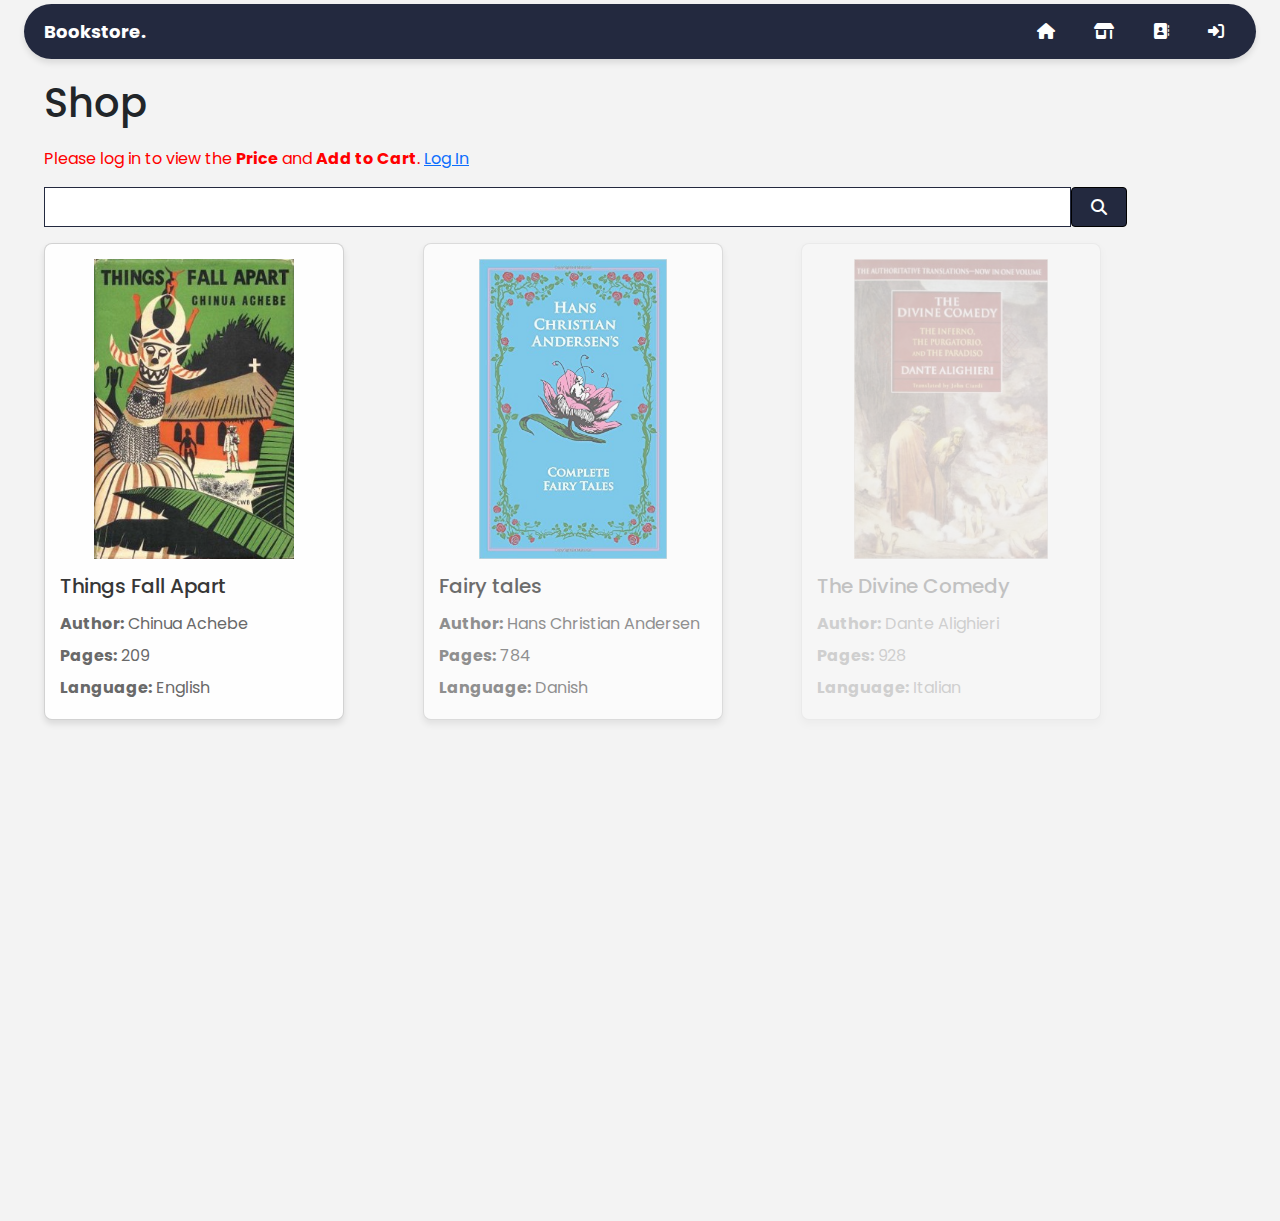
<file: books.html>
<!DOCTYPE html>
<html lang="en">
  <head>
    <meta charset="UTF-8" />
    <meta name="viewport" content="width=device-width, initial-scale=1.0" />
    <title>Shop</title>

    <!-- Jquery plugin -->
    <script src="https://ajax.googleapis.com/ajax/libs/jquery/3.7.1/jquery.min.js"></script>

    <!-- Importing google fonts poppins -->
    <link rel="preconnect" href="https://fonts.googleapis.com" />
    <link rel="preconnect" href="https://fonts.gstatic.com" crossorigin />
    <link
      href="https://fonts.googleapis.com/css2?family=Poppins:ital,wght@0,100;0,200;0,300;0,400;0,500;0,600;0,700;0,800;0,900;1,100;1,200;1,300;1,400;1,500;1,600;1,700;1,800;1,900&display=swap"
      rel="stylesheet"
    />
    <link
      href="https://cdnjs.cloudflare.com/ajax/libs/font-awesome/6.7.1/css/all.min.css"
      rel="stylesheet"
    />

    <!-- Link to bootstrap -->
    <link
      href="https://cdn.jsdelivr.net/npm/bootstrap@5.3.3/dist/css/bootstrap.min.css"
      rel="stylesheet"
      integrity="sha384-QWTKZyjpPEjISv5WaRU9OFeRpok6YctnYmDr5pNlyT2bRjXh0JMhjY6hW+ALEwIH"
      crossorigin="anonymous"
    />
    <script
      src="https://cdn.jsdelivr.net/npm/bootstrap@5.3.3/dist/js/bootstrap.bundle.min.js"
      integrity="sha384-YvpcrYf0tY3lHB60NNkmXc5s9fDVZLESaAA55NDzOxhy9GkcIdslK1eN7N6jIeHz"
      crossorigin="anonymous"
    ></script>

    <link rel="stylesheet" href="css/books.css" />
    <link rel="stylesheet" href="css/base.css" />
  </head>
  <body>
    <span id="navigation"></span>

    <div class="container" id="container">
      <h1 class="shopTitle">Shop</h1>
      <div id="notLoggedInMsg"></div>

      <div class="search">
        <input name="search" id="searchText" type="text" />
        <button class="searchIcon" id="search">
          <i class="fa-solid fa-magnifying-glass"></i>
        </button>
      </div>
      <div id="bookContainer"></div>
    </div>
    <script src="js/books.js"></script>
    <script src="js/common.js"></script>
  </body>
</html>
</file>
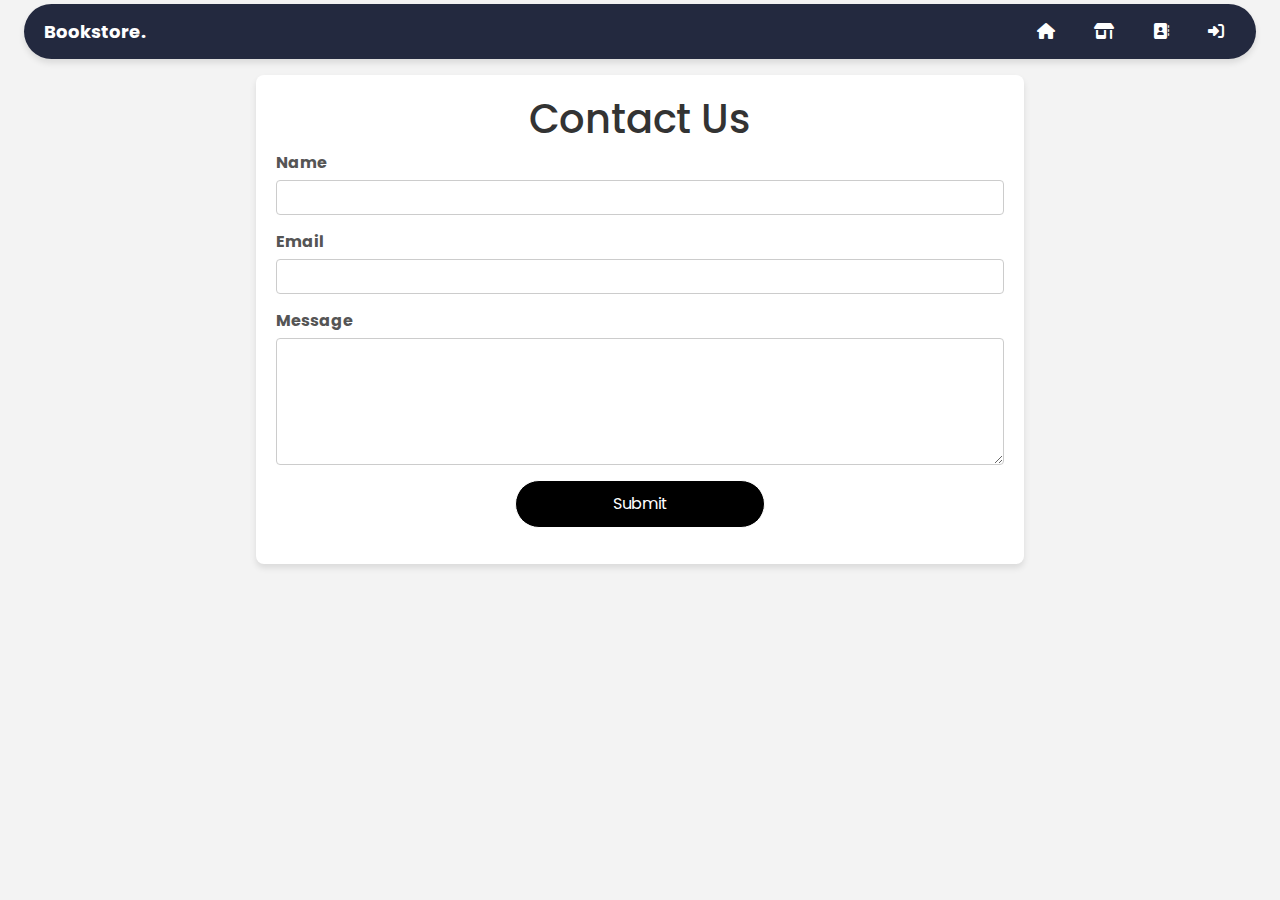
<file: contact.html>
<!DOCTYPE html>
<html lang="en">
  <head>
    <meta charset="UTF-8" />
    <meta name="viewport" content="width=device-width, initial-scale=1.0" />
    <title>Contact Us</title>

    <!-- Jquery plugin -->
    <script src="https://ajax.googleapis.com/ajax/libs/jquery/3.7.1/jquery.min.js"></script>

    <!-- Importing google fonts poppins -->
    <link rel="preconnect" href="https://fonts.googleapis.com" />
    <link rel="preconnect" href="https://fonts.gstatic.com" crossorigin />
    <link
      href="https://fonts.googleapis.com/css2?family=Poppins:ital,wght@0,100;0,200;0,300;0,400;0,500;0,600;0,700;0,800;0,900;1,100;1,200;1,300;1,400;1,500;1,600;1,700;1,800;1,900&display=swap"
      rel="stylesheet"
    />

    <link
      href="https://cdnjs.cloudflare.com/ajax/libs/font-awesome/6.7.1/css/all.min.css"
      rel="stylesheet"
    />

    <!-- Link to bootstrap -->
    <link
      href="https://cdn.jsdelivr.net/npm/bootstrap@5.3.3/dist/css/bootstrap.min.css"
      rel="stylesheet"
      integrity="sha384-QWTKZyjpPEjISv5WaRU9OFeRpok6YctnYmDr5pNlyT2bRjXh0JMhjY6hW+ALEwIH"
      crossorigin="anonymous"
    />
    <script
      src="https://cdn.jsdelivr.net/npm/bootstrap@5.3.3/dist/js/bootstrap.bundle.min.js"
      integrity="sha384-YvpcrYf0tY3lHB60NNkmXc5s9fDVZLESaAA55NDzOxhy9GkcIdslK1eN7N6jIeHz"
      crossorigin="anonymous"
    ></script>

    <link rel="stylesheet" href="css/contact.css" />
    <link rel="stylesheet" href="css/base.css" />
  </head>
  <body>
    <span id="navigation"></span>

    <div class="container">
      <h1>Contact Us</h1>
      <form id="contactForm">
        <label for="name">Name</label>
        <input type="text" id="name" name="name" required />

        <label for="email">Email</label>
        <input type="email" id="email" name="email" required />

        <label for="message">Message</label>
        <textarea id="message" name="message" rows="5" required></textarea>

        <div class="contactBtnGroup">
          <button type="submit" class="btn secBtn">Submit</button>
        </div>
      </form>
      <p id="statusMessage"></p>
    </div>
    <script src="js/contact.js"></script>
    <script src="js/common.js"></script>
  </body>
</html>
</file>
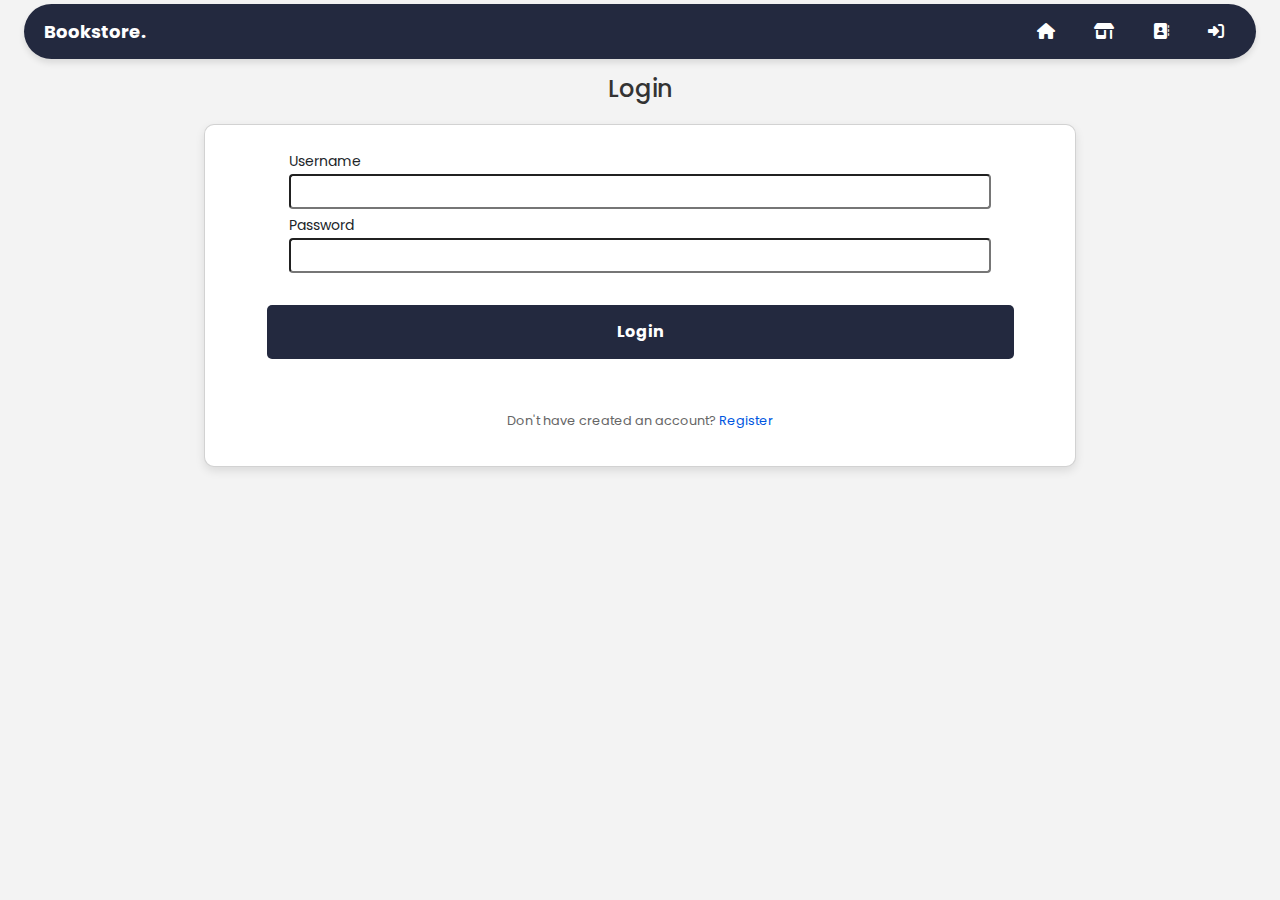
<file: login.html>
<!DOCTYPE html>
<html lang="en">
  <head>
    <meta charset="UTF-8" />
    <meta name="viewport" content="width=device-width, initial-scale=1.0" />
    <title>Login</title>

    <!-- Jquery plugin -->
    <script src="https://ajax.googleapis.com/ajax/libs/jquery/3.7.1/jquery.min.js"></script>

    <!-- Importing google fonts poppins -->
    <link rel="preconnect" href="https://fonts.googleapis.com" />
    <link rel="preconnect" href="https://fonts.gstatic.com" crossorigin />
    <link
      href="https://fonts.googleapis.com/css2?family=Poppins:ital,wght@0,100;0,200;0,300;0,400;0,500;0,600;0,700;0,800;0,900;1,100;1,200;1,300;1,400;1,500;1,600;1,700;1,800;1,900&display=swap"
      rel="stylesheet"
    />
    <link
      href="https://cdnjs.cloudflare.com/ajax/libs/font-awesome/6.7.1/css/all.min.css"
      rel="stylesheet"
    />

    <!-- Link to bootstrap -->
    <link
      href="https://cdn.jsdelivr.net/npm/bootstrap@5.3.3/dist/css/bootstrap.min.css"
      rel="stylesheet"
      integrity="sha384-QWTKZyjpPEjISv5WaRU9OFeRpok6YctnYmDr5pNlyT2bRjXh0JMhjY6hW+ALEwIH"
      crossorigin="anonymous"
    />
    <script
      src="https://cdn.jsdelivr.net/npm/bootstrap@5.3.3/dist/js/bootstrap.bundle.min.js"
      integrity="sha384-YvpcrYf0tY3lHB60NNkmXc5s9fDVZLESaAA55NDzOxhy9GkcIdslK1eN7N6jIeHz"
      crossorigin="anonymous"
    ></script>

    <link rel="stylesheet" href="css/login.css" />
    <link rel="stylesheet" href="css/base.css" />
  </head>
  <body>
    <span id="navigation"></span>

    <div class="container">
      <h1>Login</h1>
      <div class="card">
        <form class="loginForm" method="post">
          <div>
            <label for="username">Username</label>
            <input type="text" id="username" name="username" />
            <span class="error" id="usernameError"></span>
          </div>

          <div>
            <label for="password">Password</label>
            <input type="password" id="password" name="password" />
            <span class="error" id="passwordError"></span>
          </div>

          <button class="registerBtn" id="login">Login</button>
          <p class="error" id="error"></p>
        </form>

        <p class="account">
          Don't have created an account? <a href="register.html"> Register</a>
        </p>
      </div>
    </div>
    <script src="js/login.js"></script>
    <script src="js/common.js"></script>
  </body>
</html>
</file>
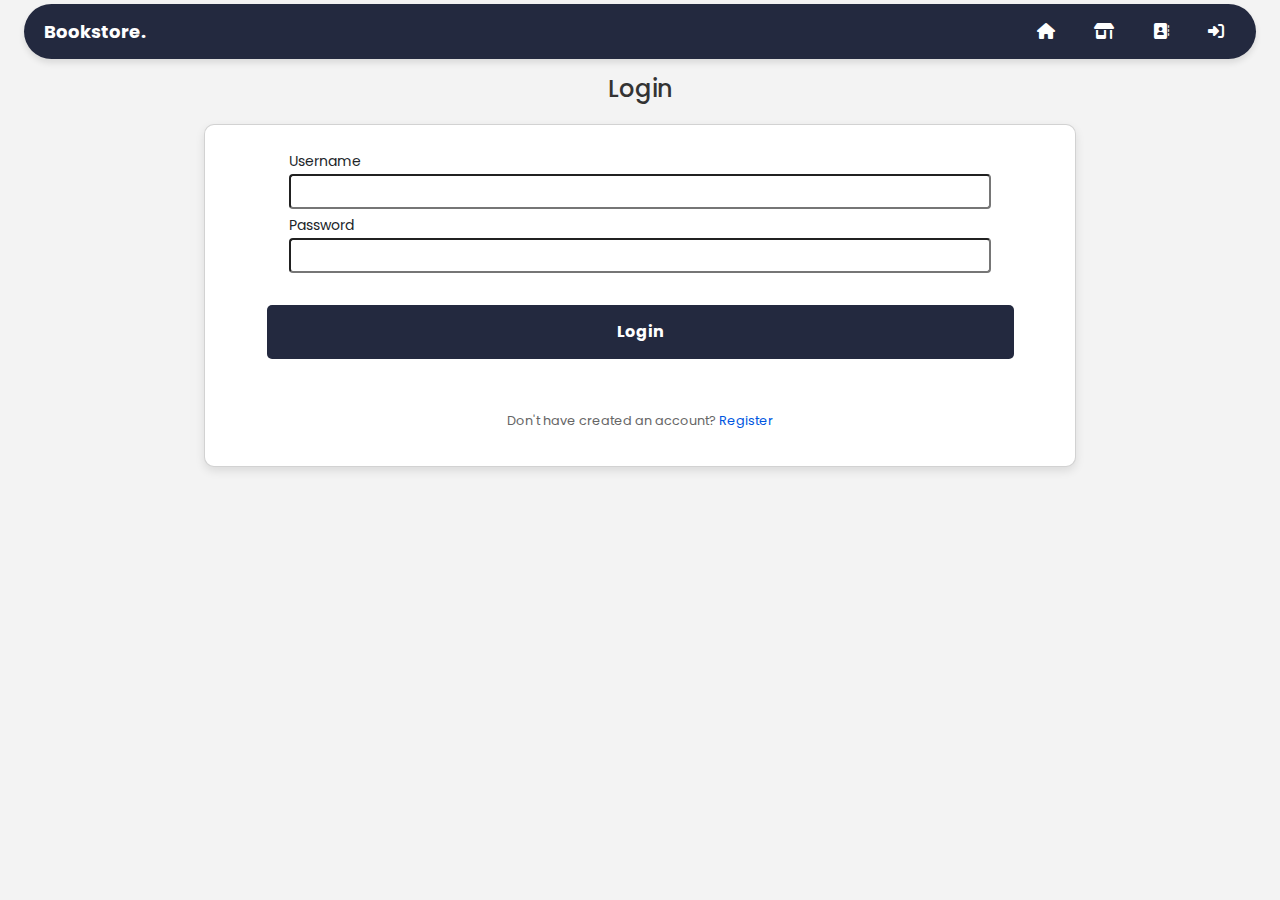
<file: profile.html>
<!DOCTYPE html>
<html lang="en">
  <head>
    <meta charset="UTF-8" />
    <meta name="viewport" content="width=device-width, initial-scale=1.0" />
    <title>Profile</title>

    <!-- Jquery plugin -->
    <script src="https://ajax.googleapis.com/ajax/libs/jquery/3.7.1/jquery.min.js"></script>

    <!-- Importing google fonts poppins -->
    <link rel="preconnect" href="https://fonts.googleapis.com" />
    <link rel="preconnect" href="https://fonts.gstatic.com" crossorigin />
    <link
      href="https://fonts.googleapis.com/css2?family=Poppins:ital,wght@0,100;0,200;0,300;0,400;0,500;0,600;0,700;0,800;0,900;1,100;1,200;1,300;1,400;1,500;1,600;1,700;1,800;1,900&display=swap"
      rel="stylesheet"
    />
    <link
      href="https://cdnjs.cloudflare.com/ajax/libs/font-awesome/6.7.1/css/all.min.css"
      rel="stylesheet"
    />

    <!-- Link to bootstrap -->
    <link
      href="https://cdn.jsdelivr.net/npm/bootstrap@5.3.3/dist/css/bootstrap.min.css"
      rel="stylesheet"
      integrity="sha384-QWTKZyjpPEjISv5WaRU9OFeRpok6YctnYmDr5pNlyT2bRjXh0JMhjY6hW+ALEwIH"
      crossorigin="anonymous"
    />
    <script
      src="https://cdn.jsdelivr.net/npm/bootstrap@5.3.3/dist/js/bootstrap.bundle.min.js"
      integrity="sha384-YvpcrYf0tY3lHB60NNkmXc5s9fDVZLESaAA55NDzOxhy9GkcIdslK1eN7N6jIeHz"
      crossorigin="anonymous"
    ></script>

    <link rel="stylesheet" href="css/profile.css" />
    <link rel="stylesheet" href="css/login.css" />
    <link rel="stylesheet" href="css/base.css" />
  </head>
  <body>
    <span id="navigation"></span>
    <div class="container">
      <div class="profileCard">
        <h1>Profile</h1>
        <div id="profileInfo"></div>
      </div>
      <div class="profileCard mt-4" id="editDiv">
        <form method="post">
          <div class="formRow">
            <div>
              <label for="firstName">First Name</label>
              <input type="text" id="firstName" name="first_name" />
              <span class="error" id="firstNameError"></span>
            </div>
            <div>
              <label for="lastName">Last Name</label>
              <input type="text" id="lastName" name="last_name" />
              <span class="error" id="lastNameError"></span>
            </div>
          </div>

          <div class="formRow">
            <div>
              <label for="address">Address</label><br />
              <input type="text" id="address" />
              <span class="error" id="addressError"></span>
            </div>
            <div>
              <label>Gender</label><br />
              <input type="radio" id="male" name="gender" value="male" />
              <label for="male">Male</label>
              <input type="radio" id="female" name="gender" value="female" />
              <label for="female">Female</label>
              <input type="radio" id="others" name="gender" value="others" />
              <label for="others">Other</label>
              <br /><span class="error" id="genderError"></span>
            </div>
          </div>
          <div class="submitBtn">
            <button class="btn secBtn" id="save">Save</button>
            <button class="btn tertiaryBtn" id="cancelBtn">Cancel</button>
          </div>
        </form>
      </div>
    </div>
    <script src="js/profile.js"></script>
    <script src="js/common.js"></script>
  </body>
</html>
</file>
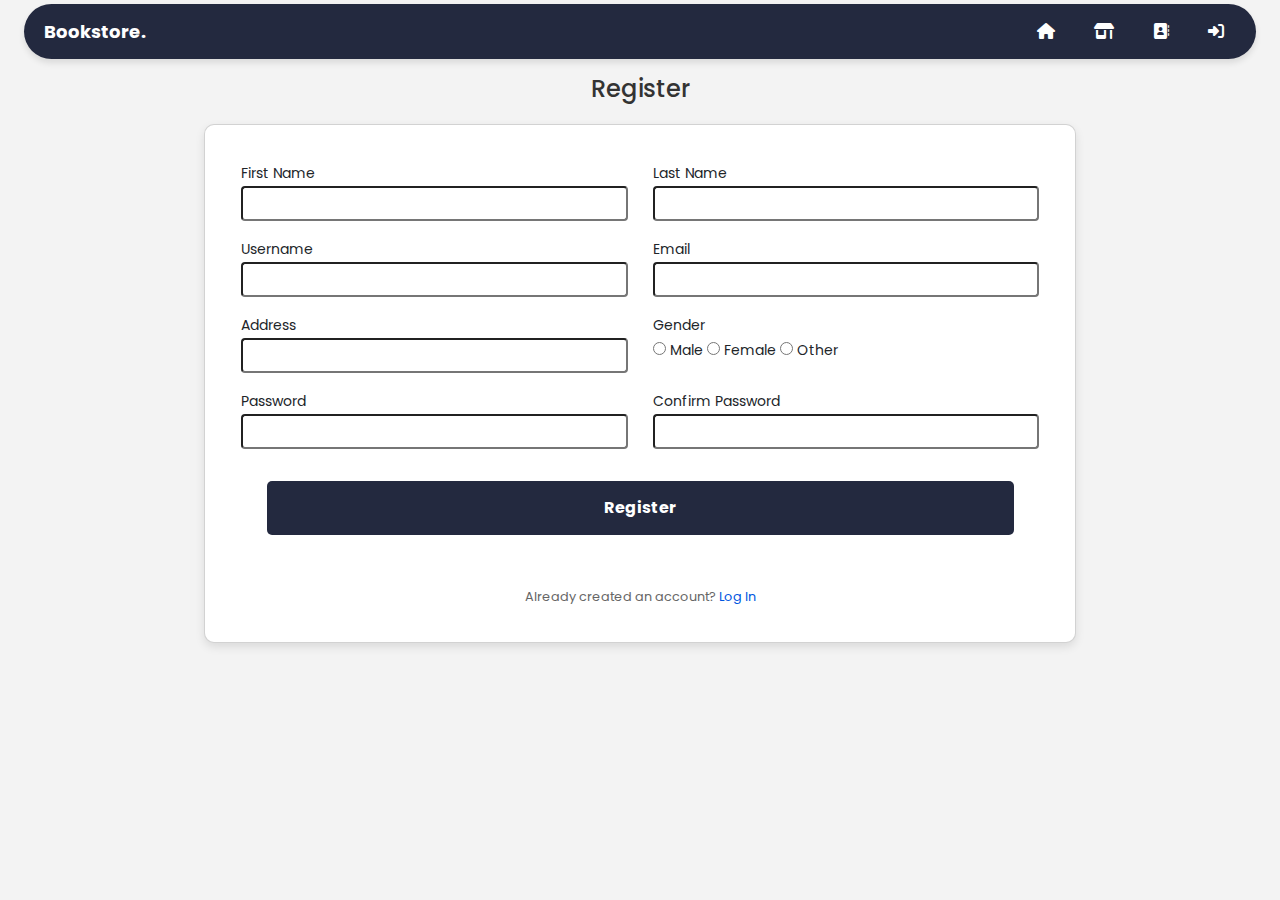
<file: register.html>
<!DOCTYPE html>
<html lang="en">
  <head>
    <meta charset="UTF-8" />
    <meta name="viewport" content="width=device-width, initial-scale=1.0" />
    <title>Register</title>

    <!-- Jquery plugin -->
    <script src="https://ajax.googleapis.com/ajax/libs/jquery/3.7.1/jquery.min.js"></script>

    <!-- Importing google fonts poppins -->
    <link rel="preconnect" href="https://fonts.googleapis.com" />
    <link rel="preconnect" href="https://fonts.gstatic.com" crossorigin />
    <link
      href="https://fonts.googleapis.com/css2?family=Poppins:ital,wght@0,100;0,200;0,300;0,400;0,500;0,600;0,700;0,800;0,900;1,100;1,200;1,300;1,400;1,500;1,600;1,700;1,800;1,900&display=swap"
      rel="stylesheet"
    />
    <link
      href="https://cdnjs.cloudflare.com/ajax/libs/font-awesome/6.7.1/css/all.min.css"
      rel="stylesheet"
    />

    <!-- Link to bootstrap -->
    <link
      href="https://cdn.jsdelivr.net/npm/bootstrap@5.3.3/dist/css/bootstrap.min.css"
      rel="stylesheet"
      integrity="sha384-QWTKZyjpPEjISv5WaRU9OFeRpok6YctnYmDr5pNlyT2bRjXh0JMhjY6hW+ALEwIH"
      crossorigin="anonymous"
    />
    <script
      src="https://cdn.jsdelivr.net/npm/bootstrap@5.3.3/dist/js/bootstrap.bundle.min.js"
      integrity="sha384-YvpcrYf0tY3lHB60NNkmXc5s9fDVZLESaAA55NDzOxhy9GkcIdslK1eN7N6jIeHz"
      crossorigin="anonymous"
    ></script>

    <link rel="stylesheet" href="css/login.css" />
    <link rel="stylesheet" href="css/base.css" />
  </head>
  <body>
    <span id="navigation"></span>
    <div class="container">
      <h1>Register</h1>
      <div class="card">
        <form id="registerForm" method="post">
          <div class="formRow">
            <div>
              <label for="firstName">First Name</label>
              <input type="text" id="firstName" name="first_name" />
              <span class="error" id="firstNameError"></span>
            </div>
            <div>
              <label for="lastName">Last Name</label>
              <input type="text" id="lastName" name="last_name" />
              <span class="error" id="lastNameError"></span>
            </div>
          </div>

          <div class="formRow">
            <div>
              <label for="username">Username</label>
              <input type="text" id="username" name="username" />
              <span class="error" id="usernameError"></span>
            </div>
            <div>
              <label for="email">Email</label>
              <input type="email" id="email" name="email" />
              <span class="error" id="emailError"></span>
            </div>
          </div>

          <div class="formRow">
            <div>
              <label for="address">Address</label><br />
              <input type="text" id="address" />
              <span class="error" id="addressError"></span>
            </div>
            <div>
              <label>Gender</label><br />
              <input type="radio" id="male" name="gender" value="male" />
              <label for="male">Male</label>
              <input type="radio" id="female" name="gender" value="female" />
              <label for="female">Female</label>
              <input type="radio" id="others" name="gender" value="others" />
              <label for="others">Other</label>
              <br /><span class="error" id="genderError"></span>
            </div>
          </div>

          <div class="formRow">
            <div>
              <label for="password">Password</label>
              <input type="password" id="password" name="password" />
              <span class="error" id="passwordError"></span>
            </div>
            <div>
              <label for="confirmPassword">Confirm Password</label>
              <input
                type="password"
                id="confirmPassword"
                name="confirmPassword"
              />
              <span class="error" id="confirmPasswordError"></span>
            </div>
          </div>

          <button class="registerBtn" id="register">Register</button>
          <p id="success"></p>
        </form>

        <p class="account">
          Already created an account? <a href="login.html"> Log In</a>
        </p>
      </div>
    </div>
    <script src="js/register.js"></script>
    <script src="js/common.js"></script>
  </body>
</html>
</file>
<file: css/books.css>
.container {
  margin: 4px 4rem;
}

.search {
  width: 100%;
  height: 40px;
  display: flex;
  margin-bottom: 1rem;
}

.search input {
  width: 92%;
  height: 40px;
  border: 1px solid #23293f;
}

.searchIcon {
  border: 1px solid black;
  width: 5%;
  background-color: #23293f;
  border-radius: 4px;
  cursor: pointer;
  display: flex;
  justify-content: center;
  align-items: center;
}

.searchIcon i {
  color: white;
}

.shopTitle {
  margin: 20px 0;
}

#bookContainer {
  display: grid;
  grid-template-columns: repeat(4, 1fr);
  gap: 20px;
}

.card {
  border-radius: 8px;
  box-shadow: 0 4px 6px rgba(0, 0, 0, 0.1);
  max-width: 300px;
  padding: 15px;
  text-align: left;
  transition: transform 0.2s, box-shadow 0.2s;
}

.card:hover {
  transform: scale(1.05);
  box-shadow: 0 6px 12px rgba(0, 0, 0, 0.2);
}

.card img {
  width: 100%;
  border-radius: 8px;
  margin-bottom: 15px;
  height: 300px;
  object-fit: contain;
}

.card h2 {
  font-size: 1.25rem;
  margin-bottom: 10px;
  color: #333;
  font-weight: 500px;
}

.card p {
  font-size: 1rem;
  margin: 4px 0;
  color: #666;
}

.card a {
  text-decoration: none;
  color: #5cb85c;
  font-weight: bold;
}

.card a:hover {
  text-decoration: underline;
}

.card button {
  margin-top: 10px;
}

.footer {
  display: flex;
  justify-content: space-between;
  align-items: flex-end;
  gap: 25px;
}

.price {
  font-size: 24px;
  font-weight: 600;
  margin-bottom: 10px;
  margin-left: 10px;
}

.addToCart {
  width: 150px !important;
}

.cartAdded {
  color: green !important;
}

.noBooks {
  border-radius: 8px;
  box-shadow: 0 4px 6px rgba(0, 0, 0, 0.1);
  padding: 15px;
  text-align: center;
  width: 100%;
  background-color: white;
}

@media screen and (max-width: 1280px) {
  .container {
    margin: 4px 2rem;
  }
  #bookContainer {
    grid-template-columns: repeat(3, 1fr);
  }
}

@media screen and (max-width: 850px) {
  #bookContainer {
    grid-template-columns: repeat(2, 1fr);
  }
}

@media screen and (max-width: 550px) {
  #bookContainer {
    grid-template-columns: 1fr;
  }

  .search {
    width: 85%;
  }

  .searchIcon {
    width: 20%;
  }

  .search input {
    width: 80%;
  }
}
</file>
<file: css/base.css>
body {
  font-family: "Poppins", sans-serif !important;
  font-weight: 400;
  font-style: normal;
  background-color: #f3f3f3;
}

.btn {
  width: 250px;
  height: 48px;
  border-radius: 32px;
  cursor: pointer;
  font-family: "Poppins", sans-serif;
}

.primaryBtn {
  border: 1px solid black;
  background-color: transparent;
  color: black;
}

.primaryLightBtn {
  border: 1px solid white;
  background-color: transparent;
  color: white;
}

.secBtn {
  border: 1px solid white;
  background-color: black;
  color: white;
}

.tertiaryBtn {
  border: none;
  outline: none;
  color: black;
  font-weight: 700;
  cursor: pointer;
}

.btnGroup {
  padding: 22px 4px;
  display: flex;
  gap: 12px;
}

.navbar {
  display: flex;
  justify-content: space-between;
  align-items: center;
  background-color: #23293f;
  padding: 10px 20px;
  color: white;
  border-radius: 36px;
  height: 55px;
  margin: 4px 24px;
  box-shadow: 0 4px 6px rgba(0, 0, 0, 0.1);
  font-family: "Poppins", sans-serif;
}

.navbar ul {
  margin-bottom: 0;
}

.brand {
  font-weight: 700;
  font-size: 18px;
  color: white;
}

.nav-links {
  display: flex;
  gap: 15px;
  transition: max-height 0.3s ease-in-out;
}

.nav-links li {
  display: flex;
}

.nav-links a {
  color: white;
  padding: 0 12px;
  border-radius: 4px;
  transition: background-color 0.2s ease;
  text-decoration: none;

  &:hover {
    text-decoration: underline;
    background-color: transparent;
  }
}

.nav-links a .navText {
  display: none;
}

/* Toggle Button Styles */
.toggle-btn {
  display: none;
  font-size: 1.5rem;
  background: none;
  border: none;
  color: white;
  cursor: pointer;
}

.profilePic {
  width: 25px;
  height: 25px;
  border-radius: 50%;
}

/* Responsive Design */
@media (max-width: 768px) {
  .nav-links {
    display: none;
    flex-direction: column;
    max-height: 0;
    overflow: hidden;
    background-color: #23293f;
    position: absolute;
    top: 50px;
    right: 35px;
    width: 150px;
    padding: 10px;
    box-shadow: 0px 4px 6px rgba(0, 0, 0, 0.2);
    border-radius: 16px;
  }

  .nav-links.show {
    display: flex;
    max-height: 300px;
    z-index: 10;
  }

  .nav-links a .navText {
    display: inline;
    margin-left: 10px;
  }

  .toggle-btn {
    display: block;
  }
}

@media screen and (max-width: 1025px) {
  .btn {
    width: 150px;
    font-size: 14px;
  }
}

@media screen and (max-width: 400px) {
  .btn {
    width: 100px;
    font-size: 12px;
  }
}
</file>
<file: css/contact.css>
body {
  margin: 0;
}

.container {
  background: white;
  padding: 20px;
  border-radius: 8px;
  box-shadow: 0 4px 6px rgba(0, 0, 0, 0.1);
  max-width: 800px;
  width: 60%;
  margin: 16px auto;
}

h1 {
  text-align: center;
  color: #333;
}

form {
  display: flex;
  flex-direction: column;
}

label {
  margin-bottom: 5px;
  color: #555;
  font-weight: 700;
}

input {
  height: 35px;
}

input,
textarea {
  margin-bottom: 15px;
  padding: 10px;
  border: 1px solid #ccc;
  border-radius: 4px;
  font-size: 14px;
}

.contactBtnGroup {
  display: flex;
  justify-content: center;
}

#statusMessage {
  text-align: center;
  color: green;
}

@media screen and (max-width: 450px) {
  .container {
    width: 80%;
  }
}
</file>
<file: css/login.css>
.container {
  margin: 16px auto;
  display: flex;
  flex-direction: column;
  justify-content: center;
  align-items: center;
  width: 70%;
}

.card {
  background: white;
  border-radius: 10px;
  box-shadow: 0 4px 10px rgba(0, 0, 0, 0.1);
  padding: 20px;
  width: 100%;
}

h1 {
  text-align: center;
  font-size: 1.5rem;
  margin-bottom: 20px;
  color: #333;
}

.formRow {
  display: grid;
  grid-template-columns: repeat(2, 1fr);
  gap: 25px;
  margin: 16px;
}

label {
  font-size: 14px;
  font-size: 500;
  margin-bottom: 2px;
}

input[type="text"],
input[type="email"],
input[type="password"] {
  width: 100%;
  height: 35px;
  border-radius: 4px;
}

.registerBtn {
  display: block;
  width: 90%;
  padding: 15px;
  background: #23293f;
  color: white;
  border: none;
  border-radius: 5px;
  font-size: 1rem;
  font-weight: bold;
  cursor: pointer;
  margin: 2rem auto;
}

.loginForm div {
  margin: 4px 4rem;
}

.account {
  font-size: 0.8rem;
  color: #666;
  text-align: center;
  margin-top: 20px;
  line-height: 1.5;
}

.account a {
  color: #0056e0;
  text-decoration: none;
}

.account a:hover {
  text-decoration: underline;
}

.error {
  font-size: 12px;
  color: red;
}

#success {
  font-weight: 600;
  color: green;
}

@media screen and (max-width: 450px) {
  .container {
    width: 80%;
  }

  .formRow {
    grid-template-columns: 1fr;
  }

  .loginForm div {
    margin: 4px 1.5rem;
  }
}
</file>
<file: css/profile.css>
.container {
  margin: 16px auto;
  display: flex;
  flex-direction: column;
  justify-content: center;
  align-items: center;
  width: 80%;
}

h1 {
  margin-left: 1rem;
}

.profileCard {
  background: white;
  border-radius: 10px;
  box-shadow: 0 4px 10px rgba(0, 0, 0, 0.1);
  padding: 20px;
  width: 100%;
  background-color: aliceblue;
  margin-top: 2rem;

  > div {
    display: grid;
    grid-template-columns: 40% 60%;
  }

  .imageDiv {
    width: 250px;
  }

  .profileRow {
    display: grid;
    grid-template-columns: 20% 80%;
    margin-bottom: 1rem;
  }

  .profileRow:first-child {
    margin-top: 2rem;
  }

  .profileRow div {
    word-break: break-all;
  }
}

.submitBtn {
  width: 100%;
  display: flex;
  justify-content: center;
  gap: 1rem;
  margin: 2rem 0 1rem;
}

#editBtn,
#logout {
  width: 200px;
  display: block;
  margin-top: 10px;
}

@media screen and (max-width: 450px) {
  .container {
    width: 100%;
  }

  .profileCard {
    > div {
      grid-template-columns: 1fr;
    }

    .profileRow {
      grid-template-columns: 1fr;
    }
  }
}
</file>
